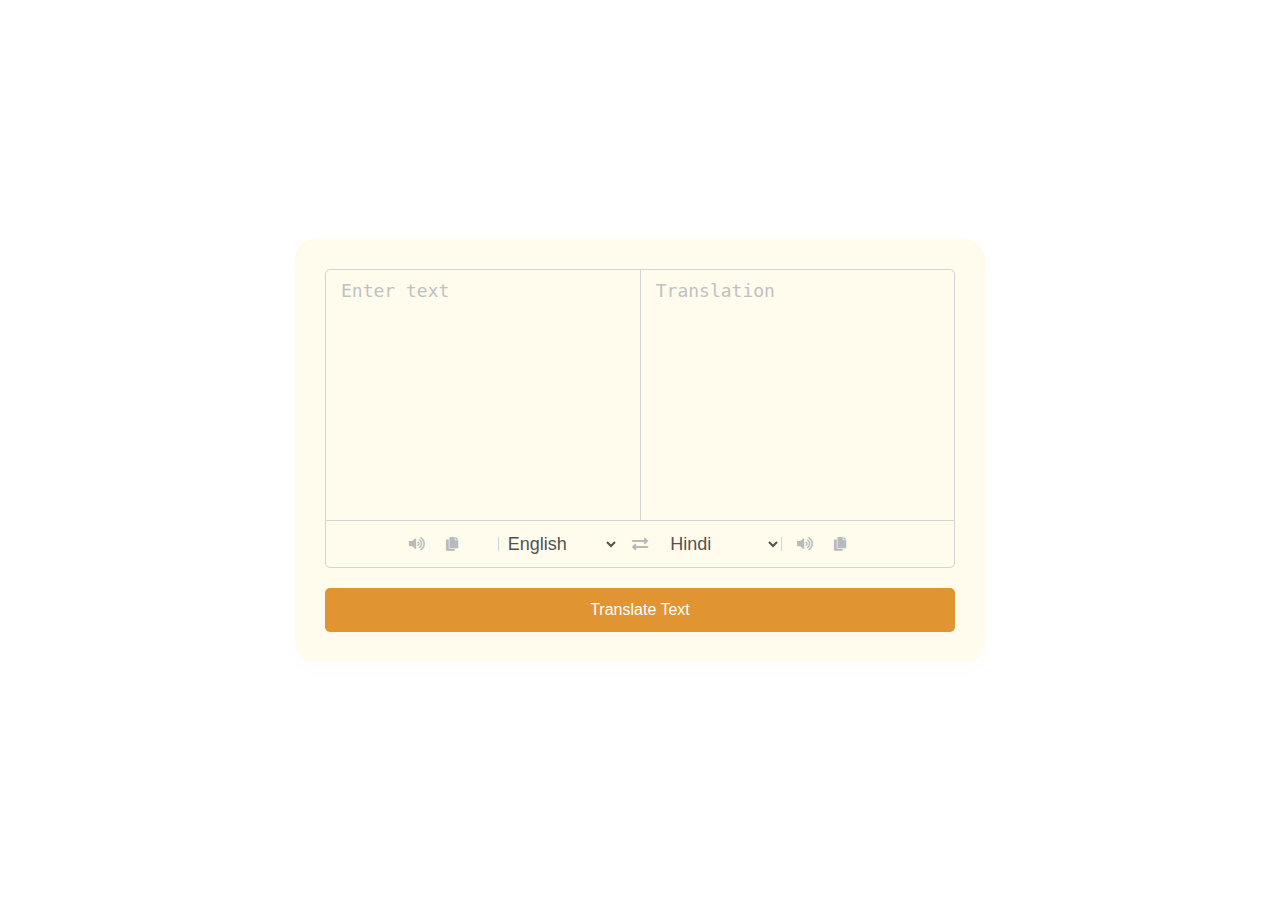
<file: Easy-Task/index.html>
<!DOCTYPE html>

<html lang="en" dir="ltr">
  <head>
    <meta charset="utf-8">  
    <title>Translator | CCube</title>
    <link rel="stylesheet" href="style.css">
    <meta name="viewport" content="width=device-width, initial-scale=1.0">
    <link rel="stylesheet" href="https://cdnjs.cloudflare.com/ajax/libs/font-awesome/5.15.3/css/all.min.css"/>
    <link href='https://fonts.googleapis.com/css?family=Poppins' rel='stylesheet'>
  </head>
  <body>
    <div class="container">
      <div class="wrapper">
        <div class="text-input">
          <textarea spellcheck="false" class="from-text" placeholder="Enter text"></textarea>
          <textarea spellcheck="false" readonly disabled class="to-text" placeholder="Translation"></textarea>
        </div>
        <ul class="controls">
          <li class="row from">
            <div class="icons">
              <i id="from" class="fas fa-volume-up"></i>
              <i id="from" class="fas fa-copy"></i>
            </div>
            <select></select>
          </li>
          <li class="exchange"><i class="fas fa-exchange-alt"></i></li>
          <li class="row to">
            <select></select>
            <div class="icons">
              <i id="to" class="fas fa-volume-up"></i>
              <i id="to" class="fas fa-copy"></i>
            </div>
          </li>
        </ul>
      </div>
      <button>Translate Text</button>
    </div>

    <script src="countries.js"></script>
    <script src="script.js"></script>

  </body>
</html>
</file>
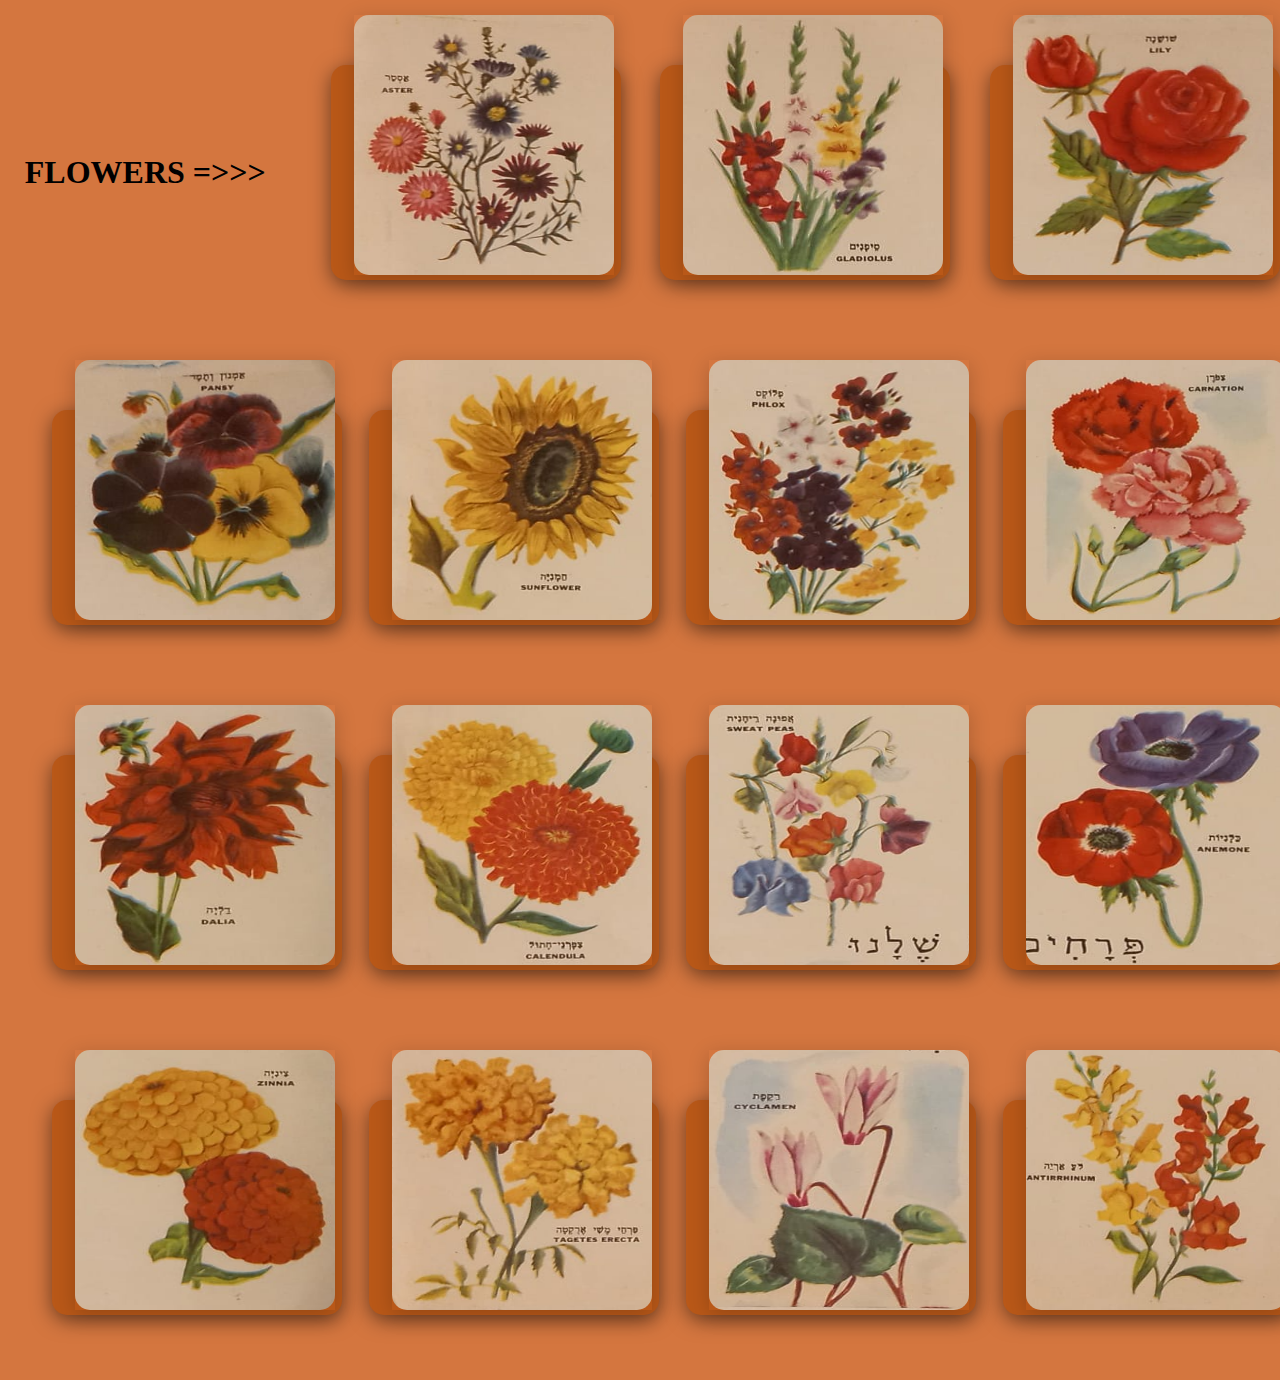
<file: Medium-Task/flowers.html>
<!DOCTYPE html>
<html lang="en">
<head>
    <meta charset="UTF-8">
    <meta http-equiv="X-UA-Compatible" content="IE=edge">
    <meta name="viewport" content="width=device-width, initial-scale=1.0">
    <title>Flower Gallery</title>
    <link rel="stylesheet" href="flowers.css">
</head>
<body>
    
    <h1>FLOWERS =>>></h1>
    <div class = container>
        <div class = card>
          <div class = image>
            <img href = "#" src = Aster.png width="260" height="260" >
          </div>
          <div class = content>
            <h3>Aster</h3>
            <p>Roses are erect, climbing, or trailing shrubs, the stems of which are usually copiously armed with prickles of various shapes and sizes, commonly called thorns.</p>
          </div>
        </div>    
      </div>
      <div class = container>
        <div class = card>
          <div class = image>
            <img href = "#" src = Gladiolus.png width="260" height="260">
          </div>
          <div class = content>
            <h3>Gladiolus</h3>
            <p>The flowering spike, which springs from a bulblike structure, the corm, can reach 60–90 cm (2–3 feet) in height.</p>
          </div>
        </div>    
      </div>
      <div class = container>
        <div class = card>
          <div class = image>
            <img href = "#" src = Lily.png width="260" height="260" >
          </div>
          <div class = content>
            <h3>Lily</h3>
            <p>lily, (genus Lilium), genus of 80 to 100 species of herbaceous flowering plants of the family Liliaceae, native to temperate areas of the Northern Hemisphere.</p>
          </div>
        </div>    
      </div>
      <div class = container>
        <div class = card>
          <div class = image>
            <img href = "#" src = Pansy.png width="260" height="260" >
          </div>
          <div class = content>
            <h3>Pansy</h3>
            <p>The plant’s velvety flowers, which usually occur in combinations of blue, yellow, and white, are about 2.5 to 5 cm (1 to 2 inches) across and have five petals.</p>
          </div>
        </div>    
      </div>
      <div class = container>
        <div class = card>
          <div class = image>
            <img href = "#" src = Sunflower.png width="260" height="260" >
          </div>
          <div class = content>
            <h3>Sunflower</h3>
            <p>Sunflowers are native primarily to North and South America, and some species are cultivated as ornamentals for their spectacular size and flower heads and for their edible seeds.</p>
          </div>
        </div>    
      </div>
      <div class = container>
        <div class = card>
          <div class = image>
            <img href = "#" src = Phlox.png width="260" height="260" >
          </div>
          <div class = content>
            <h3>Phlox</h3>
            <p>The tubular flowers have five flaring lobes and are often borne in dense masses.</p>
          </div>
        </div>    
      </div>
      <div class = container>
        <div class = card>
          <div class = image>
            <img href = "#" src = Carnation.png width="260" height="260" >
          </div>
          <div class = content>
            <h3>Carnation</h3>
            <p>It is widely cultivated for its fringe-petaled flowers, which often have a spicy fragrance, and is used extensively in the floral industry.</p>
          </div>
        </div>    
      </div>
      <div class = container>
        <div class = card>
          <div class = image>
            <img href = "#" src = Dalia.png width="260" height="260" >
          </div>
          <div class = content>
            <h3>Dalia</h3>
            <p>About six of the species in the Dahlia genus have been bred for cultivation as ornamental flowers and are popular in the floral industry and in gardens.</p>
          </div>
        </div>    
      </div>
      <div class = container>
        <div class = card>
          <div class = image>
            <img href = "#" src = Calendula.png width="260" height="260" >
          </div>
          <div class = content>
            <h3>Calendula</h3>
            <p>Calendulas are annual or perennial plants with waxy, smooth, or glandular stems.</p>
          </div>
        </div>    
      </div>
      <div class = container>
        <div class = card>
          <div class = image>
            <img href = "#" src = SweatPeas.png width="260" height="260" >
          </div>
          <div class = content>
            <h3>Sweat Peas</h3>
            <p>The combination of the delightful scent and the ability to produce so many blooms for the house over a long period of cutting has ensured their popularity.</p>
          </div>
        </div>    
      </div>
      <div class = container>
        <div class = card>
          <div class = image>
            <img href = "#" src = Anemone.png width="260" height="260" >
          </div>
          <div class = content>
            <h3>Anemone</h3>
            <p>Some species whose fruits bear a long plumose structure are placed in a separate section, Pulsatilla, often given the rank of genus.</p>
          </div>
        </div>    
      </div>
      <div class = container>
        <div class = card>
          <div class = image>
            <img href = "#" src = Zinnia.png width="260" height="260" >
          </div>
          <div class = content>
            <h3>Zinnia</h3>
            <p>Zinnias have stiff, hairy stems and oval or lance-shaped leaves arranged opposite each other and often clasping the stem.</p>
          </div>
        </div>    
      </div>
      <div class = container>
        <div class = card>
          <div class = image>
            <img href = "#" src = TagetesErecta.png width="260" height="260" >
          </div>
          <div class = content>
            <h3>Tagetes Erecta</h3>
            <p>Members of the genus Tagetes have attractive yellow, orange, or red composite flowers that are solitary on the stems or clustered.</p>
          </div>
        </div>    
      </div>
      <div class = container>
        <div class = card>
          <div class = image>
            <img href = "#" src = Cyclamen.png width="260" height="260" >
          </div>
          <div class = content>
            <h3>Cyclamen</h3>
            <p>The florist’s cyclamen, is notable as an indoor plant cultivated for its attractive white to pink to deep red flowers.</p>
          </div>
        </div>    
      </div>
      <div class = container>
        <div class = card>
          <div class = image>
            <img href = "#" src = Antirhinnum.png width="260" height="260" >
          </div>
          <div class = content>
            <h3>Antirhinum</h3>
            <p></p>The common snapdragon (Antirrhinum majus) is a popular garden plant and is used in the floral industry.
          </div>
        </div>    
      </div>
      

</body>
</html>
</file>
<file: Easy-Task/style.css>
@import url('https://fonts.googleapis.com/css?family=Poppins');


*{
    margin: 0;
    padding: 0;
    box-sizing: border-box;
    
    
    
  }
  body{
    
    padding: 0 10px;
    min-height: 100vh;
    font-family: 'Poppins',sans-serif;
    background-image: url("https://github.com/CCube-Club/Recruitment-2023/blob/main/Web%20Corner/Translator%20CCube%20Easy/public/bg.jpg?raw=true");
    display:flex;
    align-items: center;
    justify-content: center;
    
  }
  .container{
    max-width: 690px;
    width: 100%;
    padding: 30px;
    background: rgb(255 251 235);
    border-radius: 20px;
    opacity: 0.85;
    box-shadow: 0 10px 20px rgba(0,0,0,0.01);
  }
  .wrapper{
    border-radius: 5px;
    border: 1px solid #ccc;
  }
  .wrapper .text-input{
    display: flex;
    border-bottom: 1px solid #ccc;
  }
  .text-input .to-text{
    border-radius: 0px;
    border-left: 1px solid #ccc;
  }
  .text-input textarea{
    height: 250px;
    width: 100%;
    border: none;
    outline: none;
    resize: none;
    background: none;
    font-size: 18px;
    padding: 10px 15px;
    border-radius: 5px;
  }
  .text-input textarea::placeholder{
    color: #b7b6b6;
  }
  .controls, li, .icons, .icons i{
  

    display: flex;
  }
  .controls,li{
    display:flex;
    align-items: center;
    justify-content: center;
  }
  .controls{
    list-style:none;
    padding: 12px 15px;
  }
  .controls .row .icons{
    width: 38%;
  }
  .controls .row .icons i{
    width: 50px;
    color: #adadad;
    font-size: 14px;
    cursor: pointer;
    transition: transform 0.2s ease;
    justify-content: space-between;
  
  }
  .controls .row.from .icons{
    padding-right: 15px;
    border-right: 1px solid #ccc;
  }
  .controls .row.to .icons{
    padding-left: 15px;
    border-left: 1px solid #ccc;
  }
  .controls .row select{
    color: #333;
    border: none;
    outline: none;
    font-size: 18px;
    background: none;
    padding-left: 5px;
  }
  .text-input textarea::-webkit-scrollbar{
    width: 4px;
  }
  .controls .row select::-webkit-scrollbar{
    width: 8px;
  }
  .text-input textarea::-webkit-scrollbar-track,
  .controls .row select::-webkit-scrollbar-track{
    background: #fff;
  }
  .text-input textarea::-webkit-scrollbar-thumb{
    background: #ddd;
    border-radius: 8px;
  }
  .controls .row select::-webkit-scrollbar-thumb{
    background: #999;
    border-radius: 8px;
    border-right: 2px solid #ffffff;
  }
  .controls .exchange{
    color: #adadad;
    cursor: pointer;
    font-size: 16px;
    transition: transform 0.2s ease;
  }
  .controls i:active{
    transform: scale(0.9);
  }
  
  
  .container button{
    width:100%;
    padding:13px;
    margin-top:20px;
    border:none;
    outline: none;
    cursor:pointer;
    color: #fff;
    font-size: 16px;
    border-radius: 5px;
    background: rgb(219, 131, 15);
  }
  
  @media (max-width: 660px){
    .container{
      padding: 20px;
    }
    .wrapper .text-input{
      flex-direction: column;
    }
    .text-input .to-text{
      border-left: 0px;
      border-top: 1px solid #ccc;
    }
    .text-input textarea{
      height: 200px;
    }
    .controls .row .icons{
      display: none;
    }
  
    .controls .row select{
      font-size: 16px;
    }
    .controls .exchange{
      font-size: 14px;
    }
  }
</file>
<file: Medium-Task/flowers.css>
* { 
    margin : 0;
    padding: 0;
    box-sizing : border-box;
    
  }
  body {
    display : flex;
    align-items : center;
    justify-content : center;  
    background-color:#d4763f;
    min-height : 800px;
    display: inline-flex;
    flex-wrap: wrap;
    justify-content: space-evenly;
  }
  
  .container {
    position : relative;
    width : 1100px;
    display : flex;
    align-items : center;
    justify-content : center;
    padding : 30px;  
    display: inline-flex;
    flex-wrap: wrap;
    justify-content: space-evenly;
    margin: 5px 0;
    width: calc(25% - 15px);
  }
  
  .container .card {
    position: relative;
    max-width : 300px;
    height : 215px;  
    background-color : #b95818;
    margin : 30px 10px;
    padding : 20px 15px;
    
    display : flex;
    flex-direction : column;
    box-shadow : 0 5px 20px rgba(0,0,0,0.5);
    transition : 0.3s ease-in-out;
    border-radius : 15px;
  }
  .container .card:hover {
    height : 320px;    
  }
  
  
  .container .card .image {
    position:relative;
    width : 260px;
    height : 260px;
    
    top : -40%;
    left: 8px;
    box-shadow : 0 5px 20px rgba(0,0,0,0.2);
    z-index : 1;
  }
  
  .container .card .image img {
    max-width : 100%;
    border-radius : 15px;
  }
  
  .container .card .content {
    position : relative;
    top : -140px;
    padding : 10px 15px;
    color : #111;
    text-align : center;
    
    visibility : visible;
    opacity : 0;
    transition : 0.3s ease-in-out;
      
  }
  
  .container .card:hover .content {
     margin-top : 30px;
     visibility : visible;
     opacity : 1;
     transition-delay: 0.2s;
    
  }

  h1{
    text-align: center;
  }
</file>
